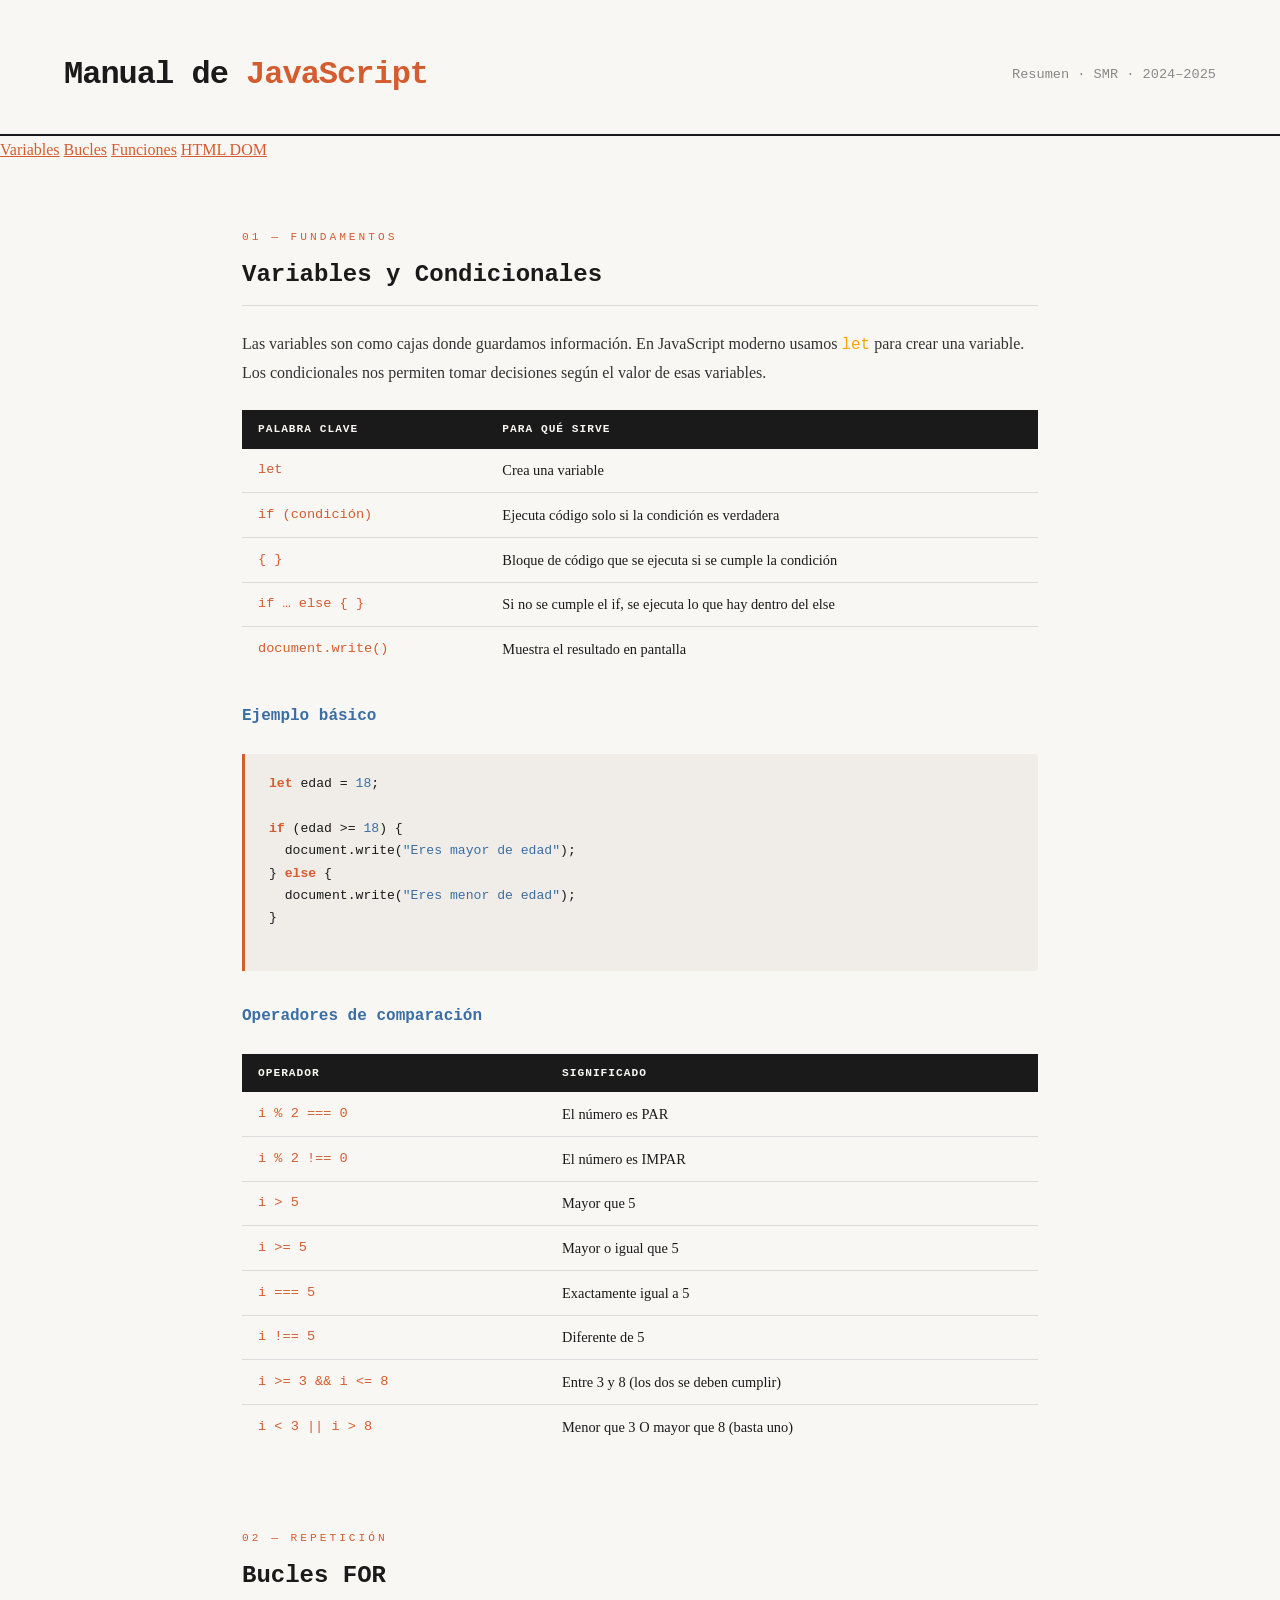
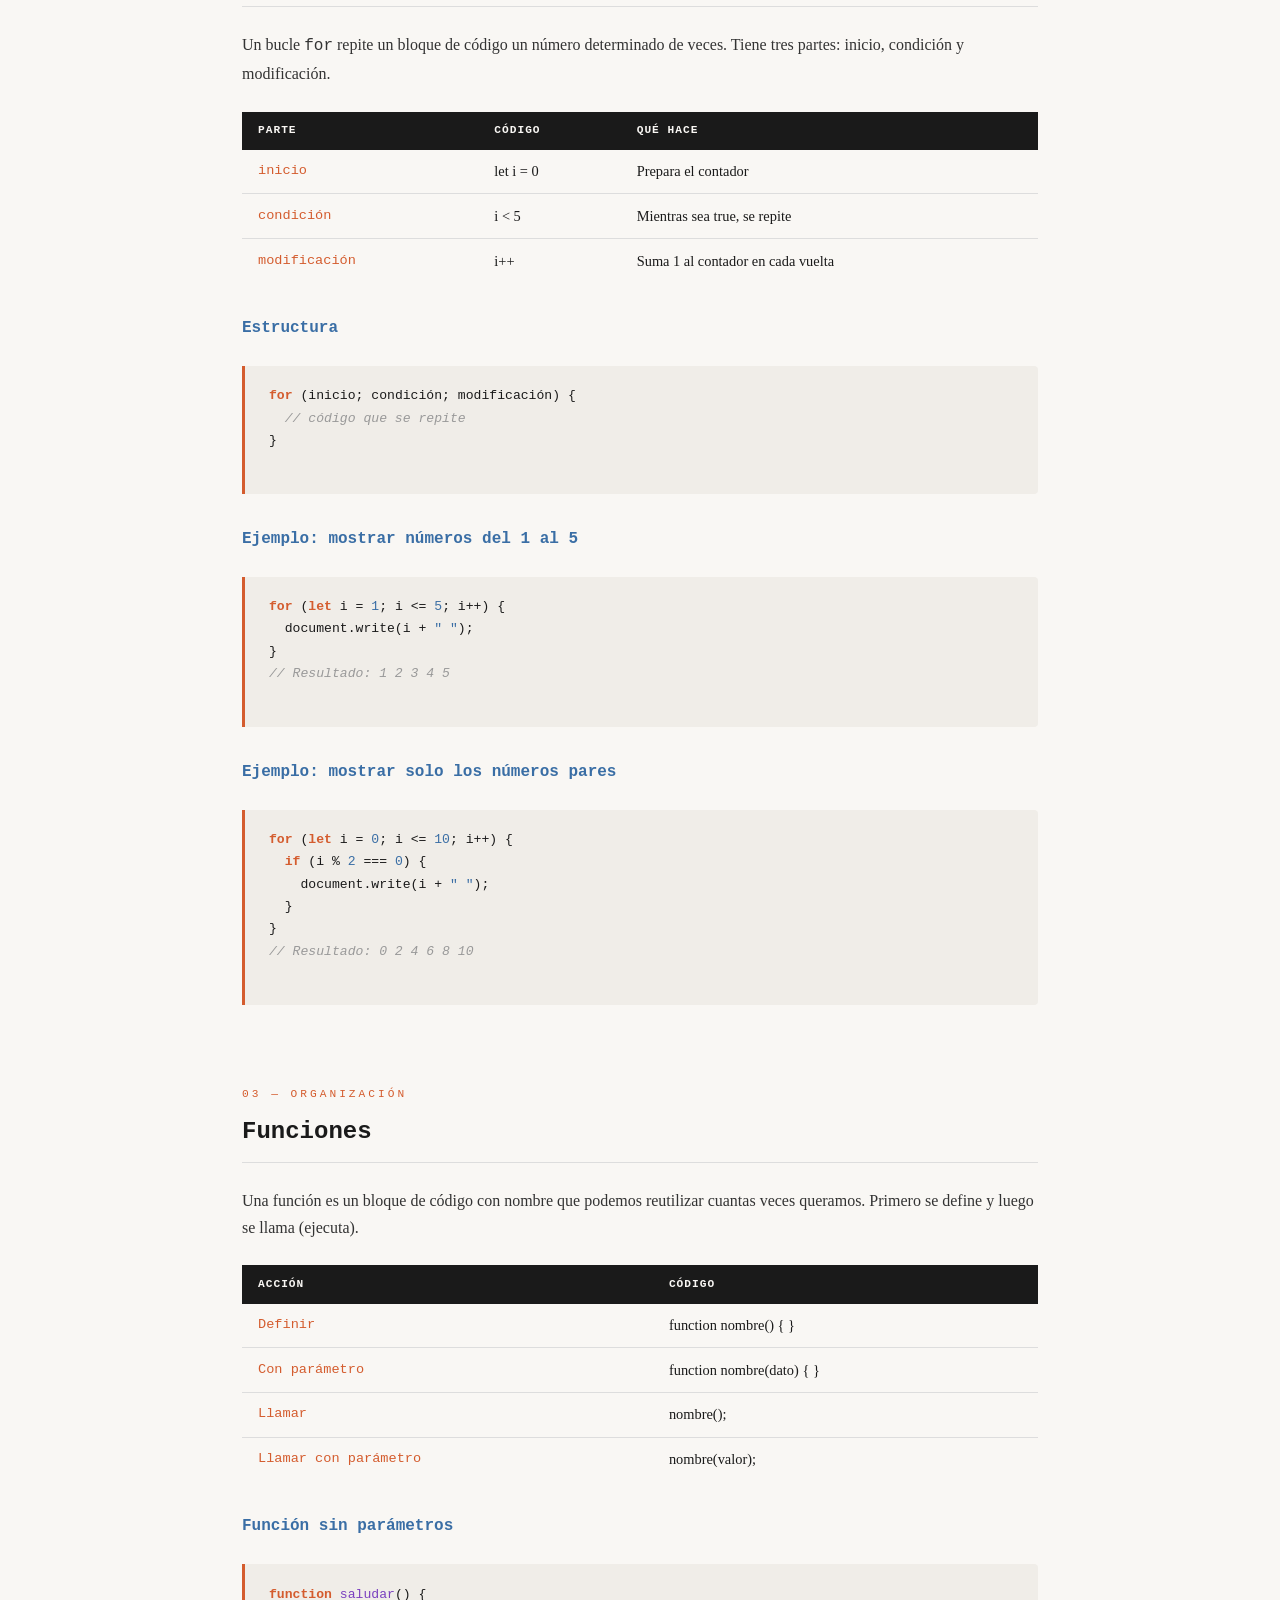
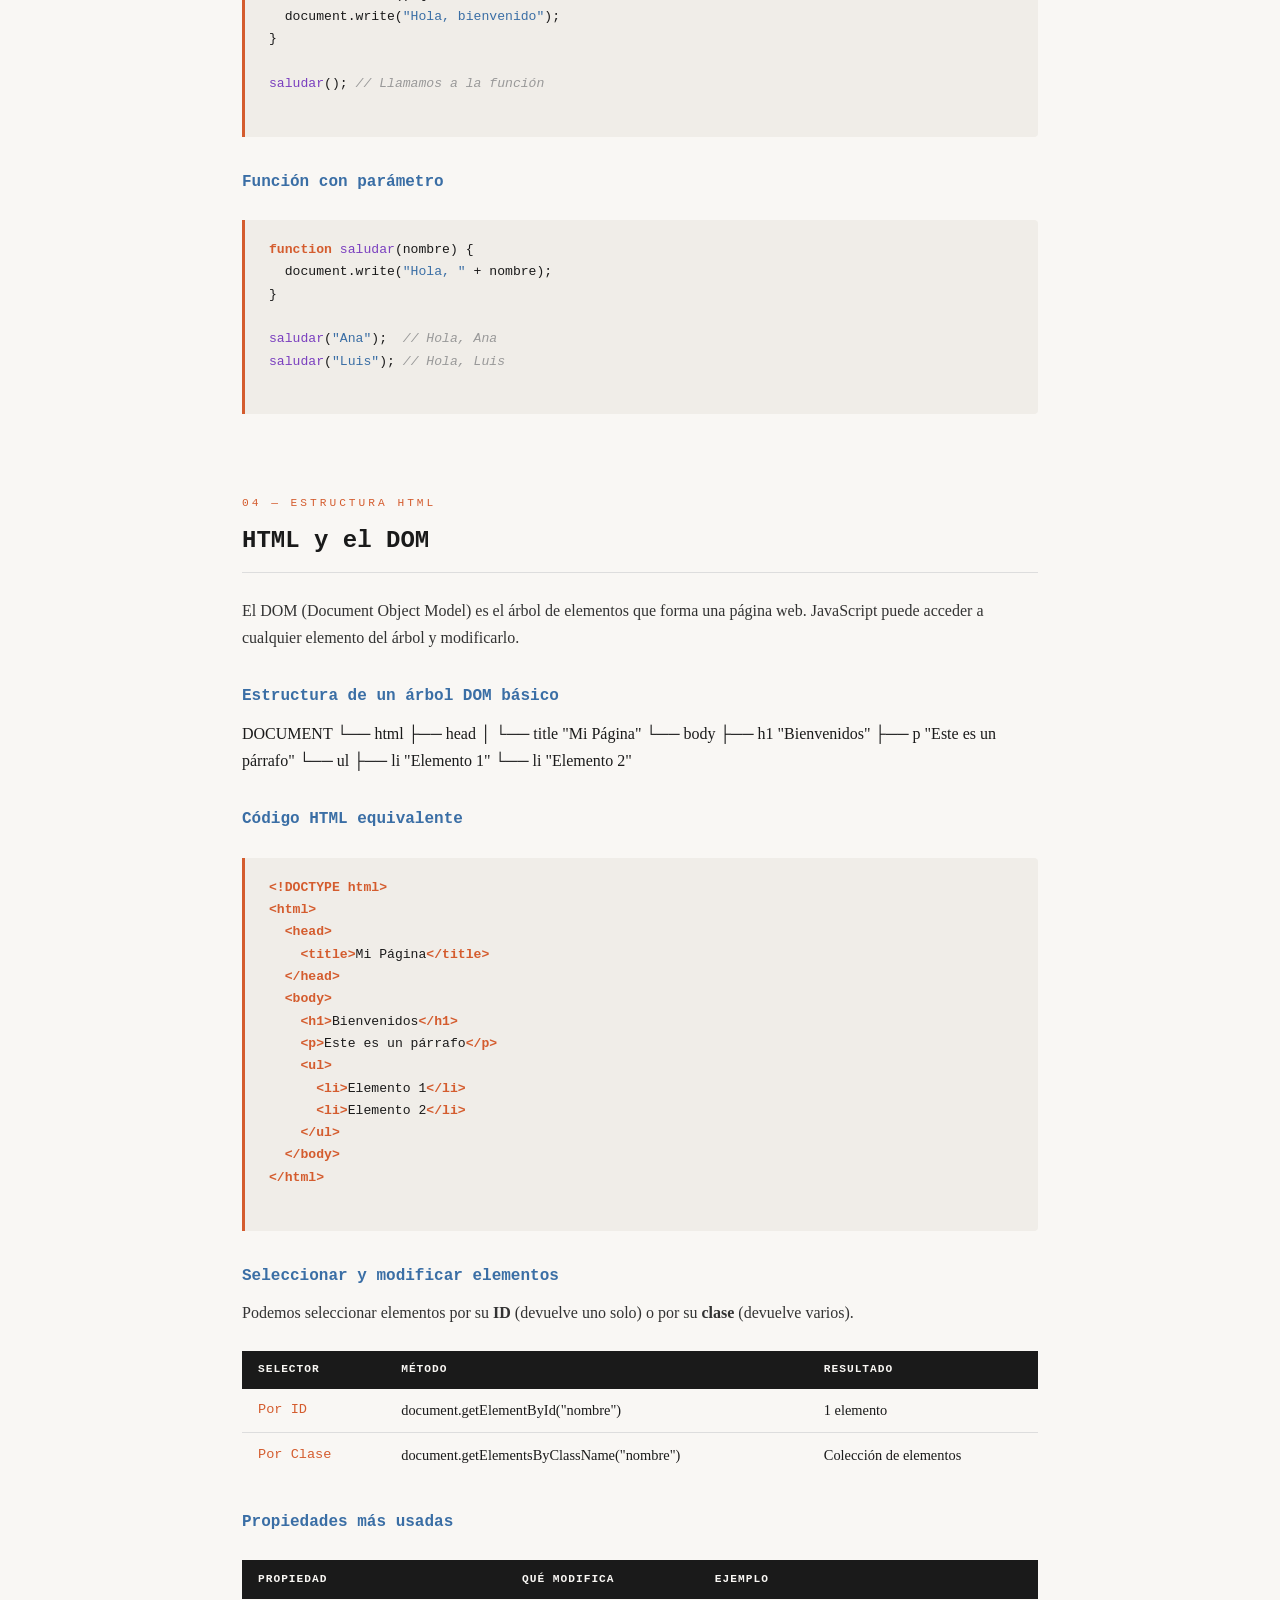
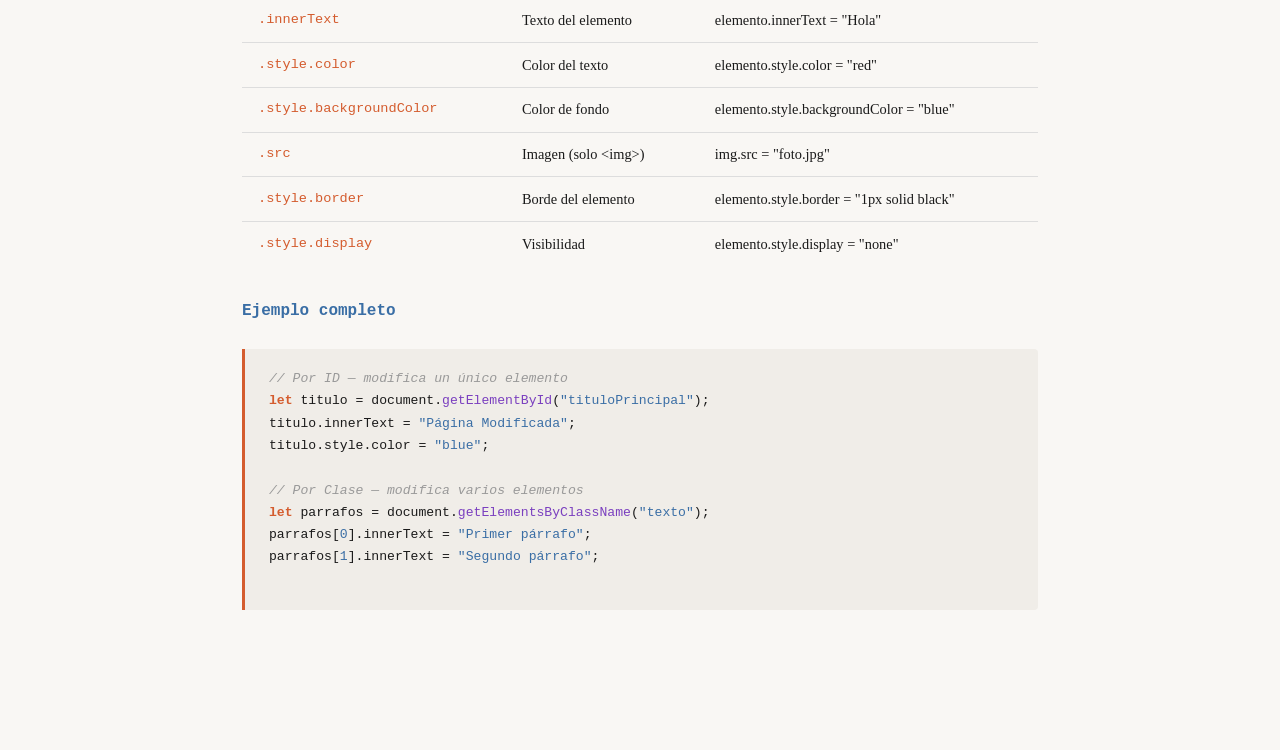
<file: index.html>
<!DOCTYPE html>
<html lang="es">
<head>
  <meta charset="UTF-8">
  <meta name="viewport" content="width=device-width, initial-scale=1.0">
  <title>Manual de JavaScript</title>
  <link rel="stylesheet" href="manual-javascript.css">

</head>
<body>

  <header>
    <h1>Manual de <span>JavaScript</span></h1>
    <p>Resumen · SMR · 2024–2025</p>
  </header>

  <nav>
    <a href="#variables">Variables</a>
    <a href="#bucles">Bucles</a>
    <a href="#funciones">Funciones</a>
    <a href="#dom">HTML DOM</a>
  </nav>

  <main>

 
    <section id="variables">
      <p class="section-label">01 — Fundamentos</p>
      <h2>Variables y Condicionales</h2>

      <p>
        Las variables son como cajas donde guardamos información. En JavaScript moderno
        usamos <code style="font-family:monospace;color: orange;">let</code> para crear una variable.
        Los condicionales nos permiten tomar decisiones según el valor de esas variables.
      </p>

      <table>
        <tr>
          <th>Palabra clave</th>
          <th>Para qué sirve</th>
        </tr>
        <tr>
          <td>let</td>
          <td>Crea una variable</td>
        </tr>
        <tr>
          <td>if (condición)</td>
          <td>Ejecuta código solo si la condición es verdadera</td>
        </tr>
        <tr>
          <td>{ }</td>
          <td>Bloque de código que se ejecuta si se cumple la condición</td>
        </tr>
        <tr>
          <td>if … else { }</td>
          <td>Si no se cumple el if, se ejecuta lo que hay dentro del else</td>
        </tr>
        <tr>
          <td>document.write()</td>
          <td>Muestra el resultado en pantalla</td>
        </tr>
      </table>

      <h3>Ejemplo básico</h3>
      <div class="code-block"><pre>
<span class="kw">let</span> edad = <span class="num">18</span>;

<span class="kw">if</span> (edad >= <span class="num">18</span>) {
  document.write(<span class="str">"Eres mayor de edad"</span>);
} <span class="kw">else</span> {
  document.write(<span class="str">"Eres menor de edad"</span>);
}
      </pre></div>

      <h3>Operadores de comparación</h3>
      <table>
        <tr><th>Operador</th><th>Significado</th></tr>
        <tr><td>i % 2 === 0</td><td>El número es PAR</td></tr>
        <tr><td>i % 2 !== 0</td><td>El número es IMPAR</td></tr>
        <tr><td>i &gt; 5</td><td>Mayor que 5</td></tr>
        <tr><td>i &gt;= 5</td><td>Mayor o igual que 5</td></tr>
        <tr><td>i === 5</td><td>Exactamente igual a 5</td></tr>
        <tr><td>i !== 5</td><td>Diferente de 5</td></tr>
        <tr><td>i &gt;= 3 &amp;&amp; i &lt;= 8</td><td>Entre 3 y 8 (los dos se deben cumplir)</td></tr>
        <tr><td>i &lt; 3 || i &gt; 8</td><td>Menor que 3 O mayor que 8 (basta uno)</td></tr>
      </table>
    </section>


    <section id="bucles">
      <p class="section-label">02 — Repetición</p>
      <h2>Bucles FOR</h2>

      <p>
        Un bucle <code style="font-family:monospace;">for</code> repite un bloque de código
        un número determinado de veces. Tiene tres partes: inicio, condición y modificación.
      </p>

      <table>
        <tr><th>Parte</th><th>Código</th><th>Qué hace</th></tr>
        <tr><td>inicio</td><td>let i = 0</td><td>Prepara el contador</td></tr>
        <tr><td>condición</td><td>i &lt; 5</td><td>Mientras sea true, se repite</td></tr>
        <tr><td>modificación</td><td>i++</td><td>Suma 1 al contador en cada vuelta</td></tr>
      </table>

      <h3>Estructura</h3>
      <div class="code-block"><pre>
<span class="kw">for</span> (inicio; condición; modificación) {
  <span class="cmt">// código que se repite</span>
}
      </pre></div>

      <h3>Ejemplo: mostrar números del 1 al 5</h3>
      <div class="code-block"><pre>
<span class="kw">for</span> (<span class="kw">let</span> i = <span class="num">1</span>; i <= <span class="num">5</span>; i++) {
  document.write(i + <span class="str">" "</span>);
}
<span class="cmt">// Resultado: 1 2 3 4 5</span>
      </pre></div>

      <h3>Ejemplo: mostrar solo los números pares</h3>
      <div class="code-block"><pre>
<span class="kw">for</span> (<span class="kw">let</span> i = <span class="num">0</span>; i <= <span class="num">10</span>; i++) {
  <span class="kw">if</span> (i % <span class="num">2</span> === <span class="num">0</span>) {
    document.write(i + <span class="str">" "</span>);
  }
}
<span class="cmt">// Resultado: 0 2 4 6 8 10</span>
      </pre></div>

      
    </section>

  
    <section id="funciones">
      <p class="section-label">03 — Organización</p>
      <h2>Funciones</h2>

      <p>
        Una función es un bloque de código con nombre que podemos reutilizar cuantas veces
        queramos. Primero se define y luego se llama (ejecuta).
      </p>

      <table>
        <tr><th>Acción</th><th>Código</th></tr>
        <tr><td>Definir</td><td>function nombre() { }</td></tr>
        <tr><td>Con parámetro</td><td>function nombre(dato) { }</td></tr>
        <tr><td>Llamar</td><td>nombre();</td></tr>
        <tr><td>Llamar con parámetro</td><td>nombre(valor);</td></tr>
      </table>

      <h3>Función sin parámetros</h3>
      <div class="code-block"><pre>
<span class="kw">function</span> <span class="fn">saludar</span>() {
  document.write(<span class="str">"Hola, bienvenido"</span>);
}

<span class="fn">saludar</span>(); <span class="cmt">// Llamamos a la función</span>
      </pre></div>

      <h3>Función con parámetro</h3>
      <div class="code-block"><pre>
<span class="kw">function</span> <span class="fn">saludar</span>(nombre) {
  document.write(<span class="str">"Hola, "</span> + nombre);
}

<span class="fn">saludar</span>(<span class="str">"Ana"</span>);  <span class="cmt">// Hola, Ana</span>
<span class="fn">saludar</span>(<span class="str">"Luis"</span>); <span class="cmt">// Hola, Luis</span>
      </pre></div>

      
    </section>

  
    <section id="dom">
      <p class="section-label">04 — Estructura HTML</p>
      <h2>HTML y el DOM</h2>

      <p>
        El DOM (Document Object Model) es el árbol de elementos que forma una página web.
        JavaScript puede acceder a cualquier elemento del árbol y modificarlo.
      </p>

      <h3>Estructura de un árbol DOM básico</h3>
      <div class="tree">
<span class="node-doc">DOCUMENT</span>
  └── <span class="node-html">html</span>
        ├── <span class="node-tag">head</span>
        │     └── <span class="node-tag">title</span>  <span class="node-text">"Mi Página"</span>
        └── <span class="node-tag">body</span>
              ├── <span class="node-tag">h1</span>    <span class="node-text">"Bienvenidos"</span>
              ├── <span class="node-tag">p</span>     <span class="node-text">"Este es un párrafo"</span>
              └── <span class="node-tag">ul</span>
                    ├── <span class="node-tag">li</span>  <span class="node-text">"Elemento 1"</span>
                    └── <span class="node-tag">li</span>  <span class="node-text">"Elemento 2"</span>
      </div>

      <h3>Código HTML equivalente</h3>
      <div class="code-block"><pre>
<span class="kw">&lt;!DOCTYPE html&gt;</span>
<span class="kw">&lt;html&gt;</span>
  <span class="kw">&lt;head&gt;</span>
    <span class="kw">&lt;title&gt;</span>Mi Página<span class="kw">&lt;/title&gt;</span>
  <span class="kw">&lt;/head&gt;</span>
  <span class="kw">&lt;body&gt;</span>
    <span class="kw">&lt;h1&gt;</span>Bienvenidos<span class="kw">&lt;/h1&gt;</span>
    <span class="kw">&lt;p&gt;</span>Este es un párrafo<span class="kw">&lt;/p&gt;</span>
    <span class="kw">&lt;ul&gt;</span>
      <span class="kw">&lt;li&gt;</span>Elemento 1<span class="kw">&lt;/li&gt;</span>
      <span class="kw">&lt;li&gt;</span>Elemento 2<span class="kw">&lt;/li&gt;</span>
    <span class="kw">&lt;/ul&gt;</span>
  <span class="kw">&lt;/body&gt;</span>
<span class="kw">&lt;/html&gt;</span>
      </pre></div>

      <h3>Seleccionar y modificar elementos</h3>
      <p>Podemos seleccionar elementos por su <strong>ID</strong> (devuelve uno solo) o por su <strong>clase</strong> (devuelve varios).</p>

      <table>
        <tr><th>Selector</th><th>Método</th><th>Resultado</th></tr>
        <tr><td>Por ID</td><td>document.getElementById("nombre")</td><td>1 elemento</td></tr>
        <tr><td>Por Clase</td><td>document.getElementsByClassName("nombre")</td><td>Colección de elementos</td></tr>
      </table>

      <h3>Propiedades más usadas</h3>
      <table>
        <tr><th>Propiedad</th><th>Qué modifica</th><th>Ejemplo</th></tr>
        <tr><td>.innerText</td><td>Texto del elemento</td><td>elemento.innerText = "Hola"</td></tr>
        <tr><td>.style.color</td><td>Color del texto</td><td>elemento.style.color = "red"</td></tr>
        <tr><td>.style.backgroundColor</td><td>Color de fondo</td><td>elemento.style.backgroundColor = "blue"</td></tr>
        <tr><td>.src</td><td>Imagen (solo &lt;img&gt;)</td><td>img.src = "foto.jpg"</td></tr>
        <tr><td>.style.border</td><td>Borde del elemento</td><td>elemento.style.border = "1px solid black"</td></tr>
        <tr><td>.style.display</td><td>Visibilidad</td><td>elemento.style.display = "none"</td></tr>
      </table>

      <h3>Ejemplo completo</h3>
      <div class="code-block"><pre>
<span class="cmt">// Por ID — modifica un único elemento</span>
<span class="kw">let</span> titulo = document.<span class="fn">getElementById</span>(<span class="str">"tituloPrincipal"</span>);
titulo.innerText = <span class="str">"Página Modificada"</span>;
titulo.style.color = <span class="str">"blue"</span>;

<span class="cmt">// Por Clase — modifica varios elementos</span>
<span class="kw">let</span> parrafos = document.<span class="fn">getElementsByClassName</span>(<span class="str">"texto"</span>);
parrafos[<span class="num">0</span>].innerText = <span class="str">"Primer párrafo"</span>;
parrafos[<span class="num">1</span>].innerText = <span class="str">"Segundo párrafo"</span>;
      </pre></div>

     
    </section>

  </main>


</body>
</html>

</html>
</file>
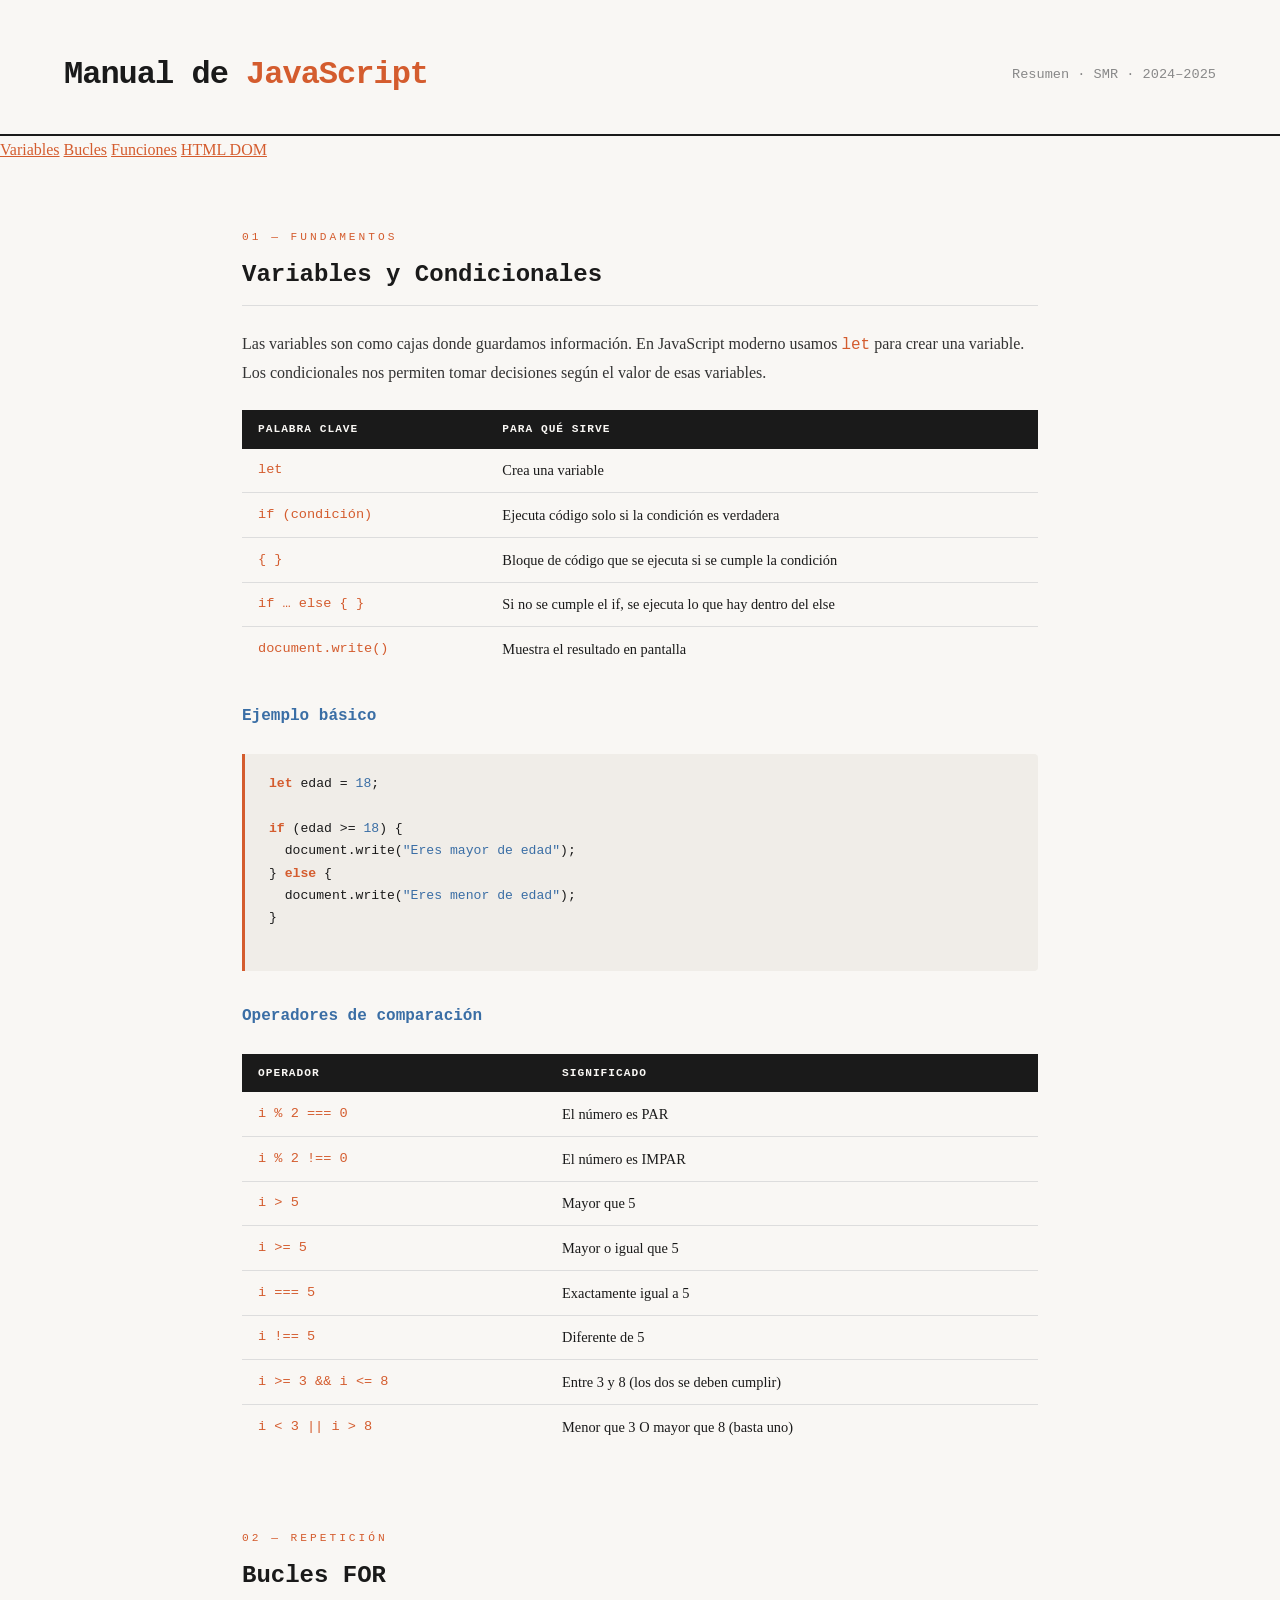
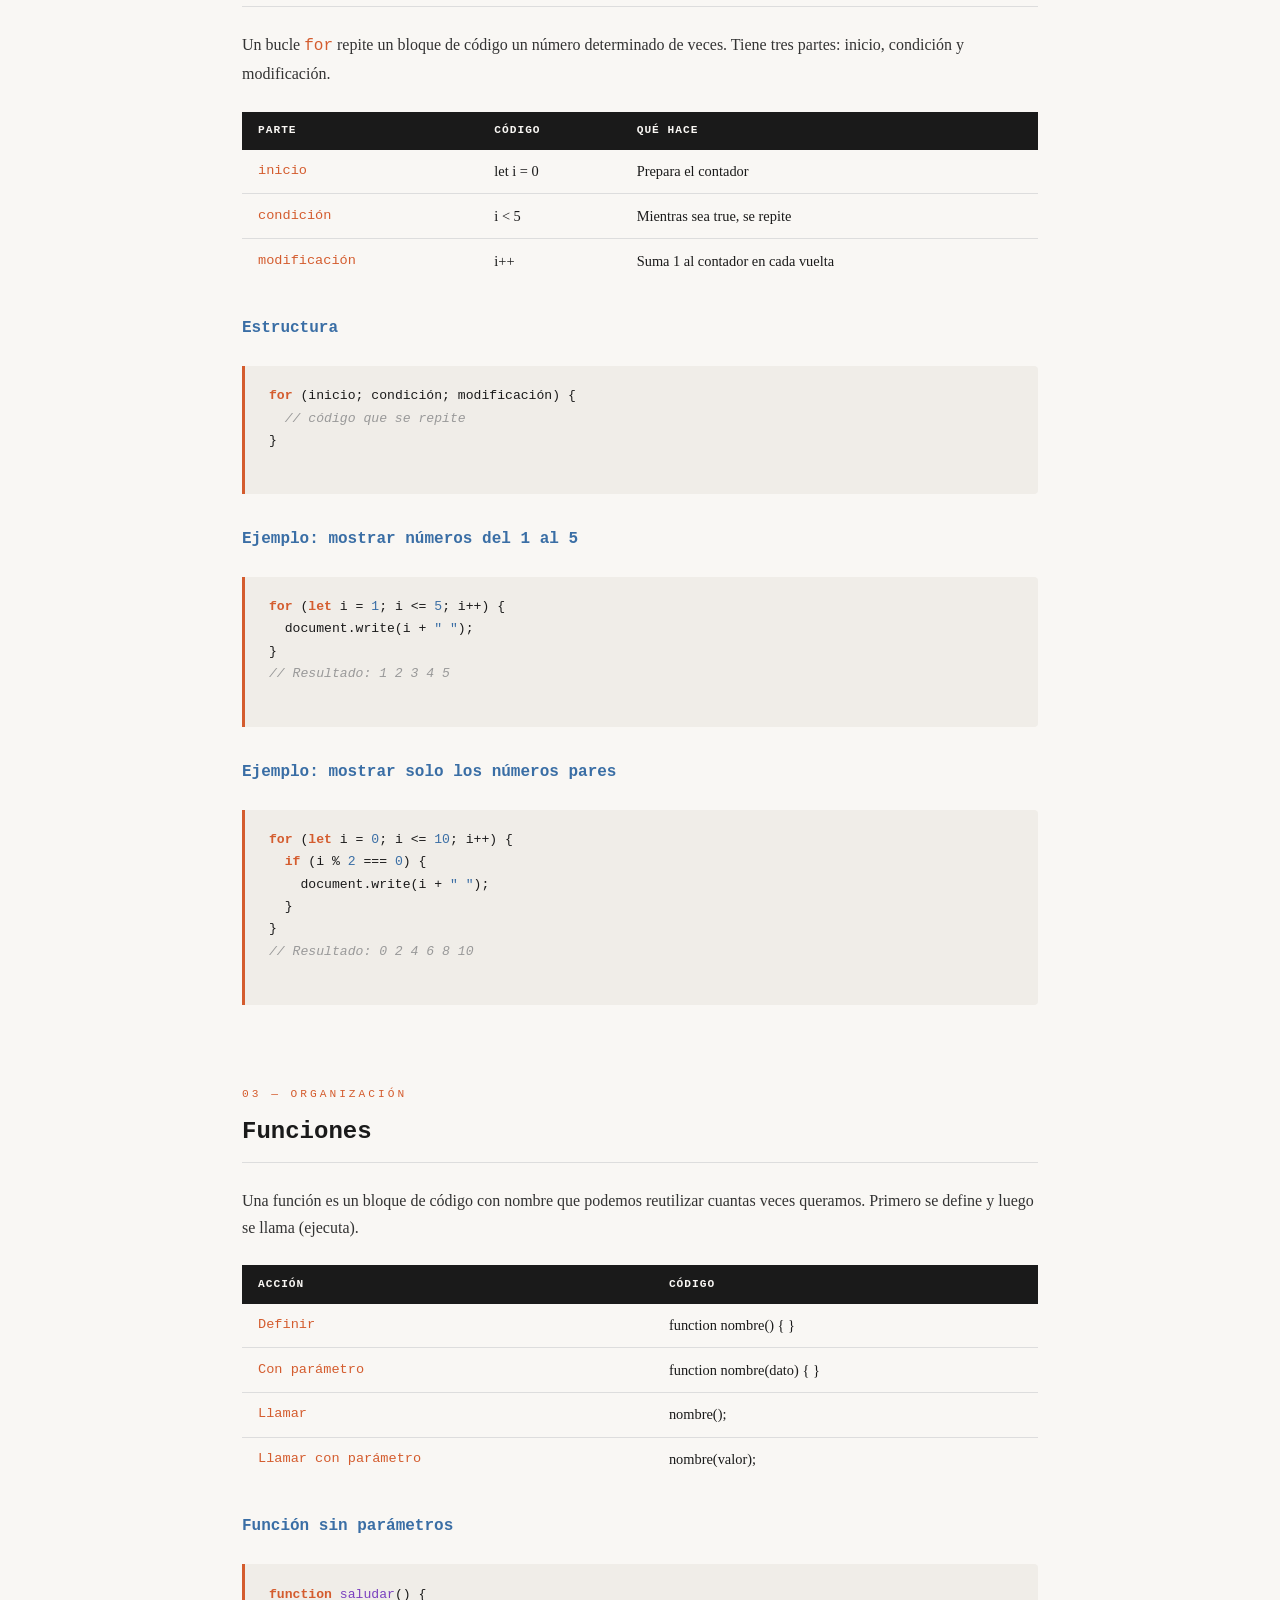
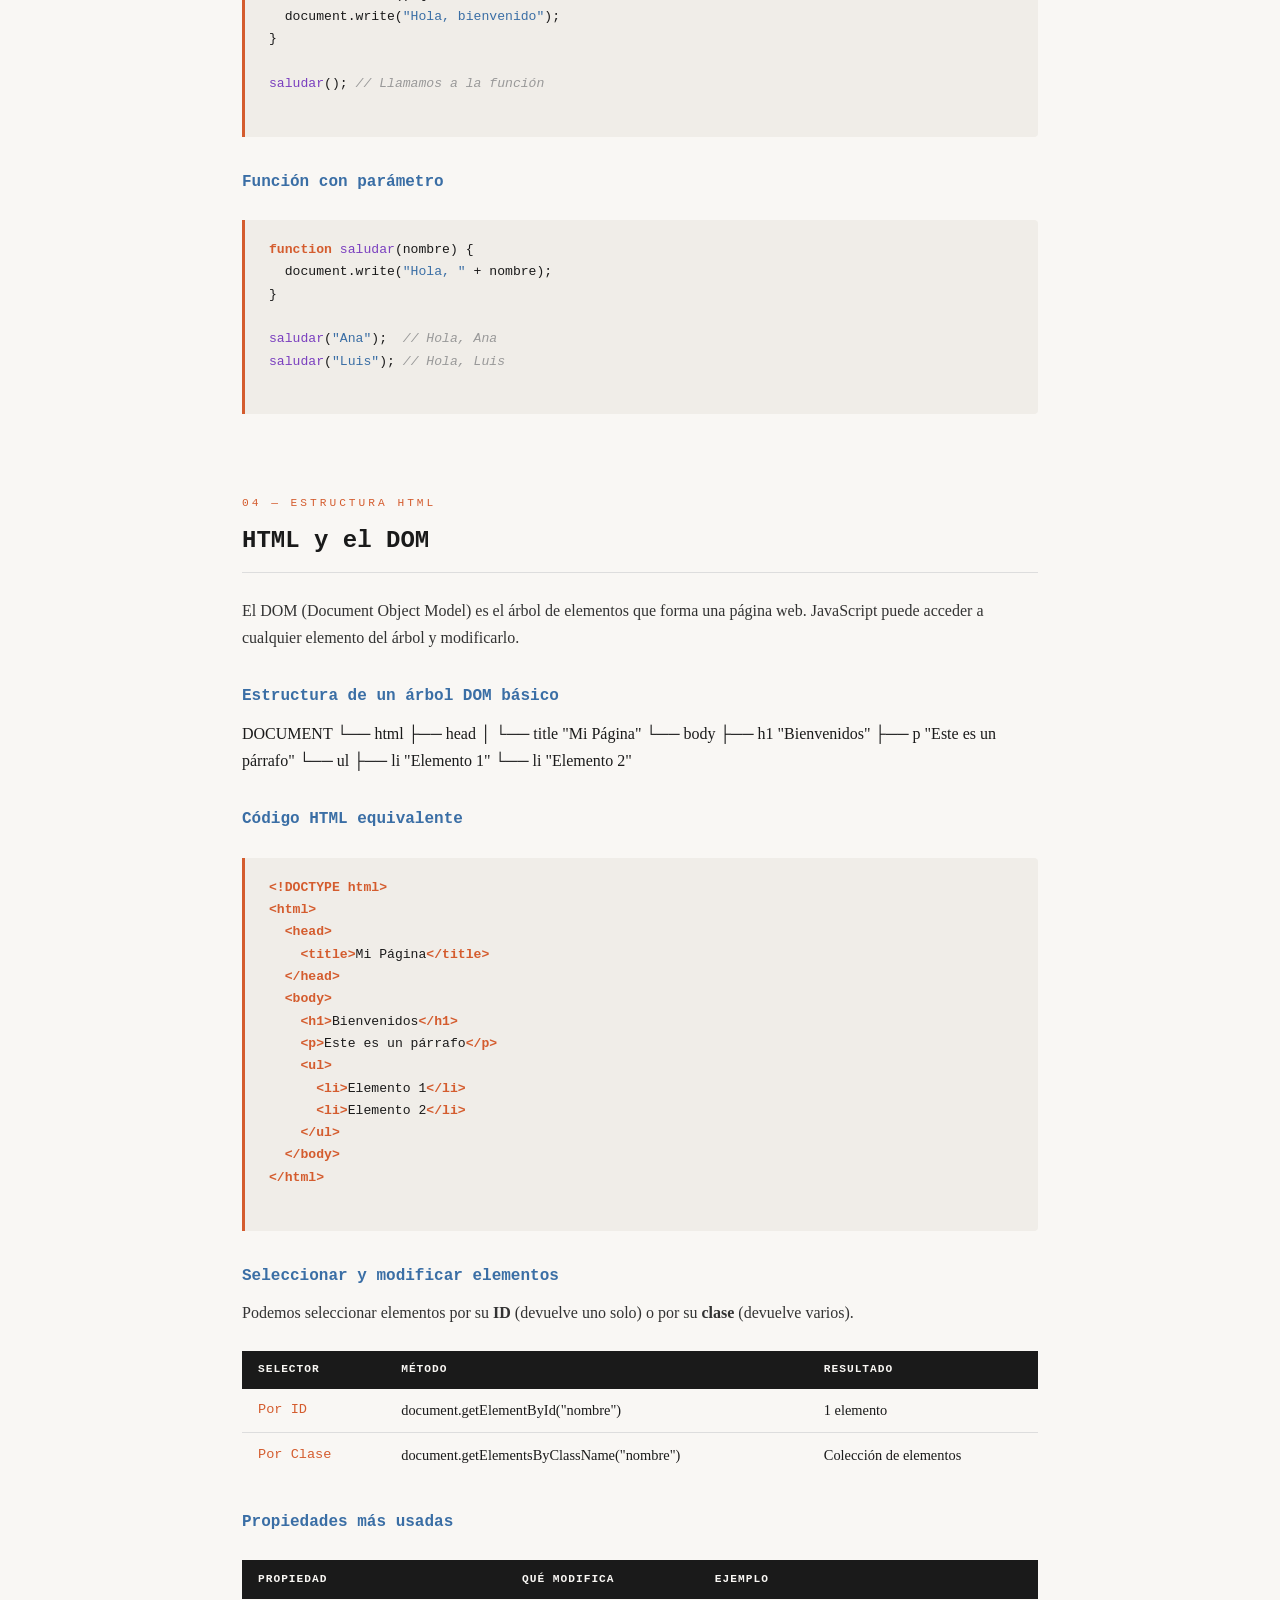
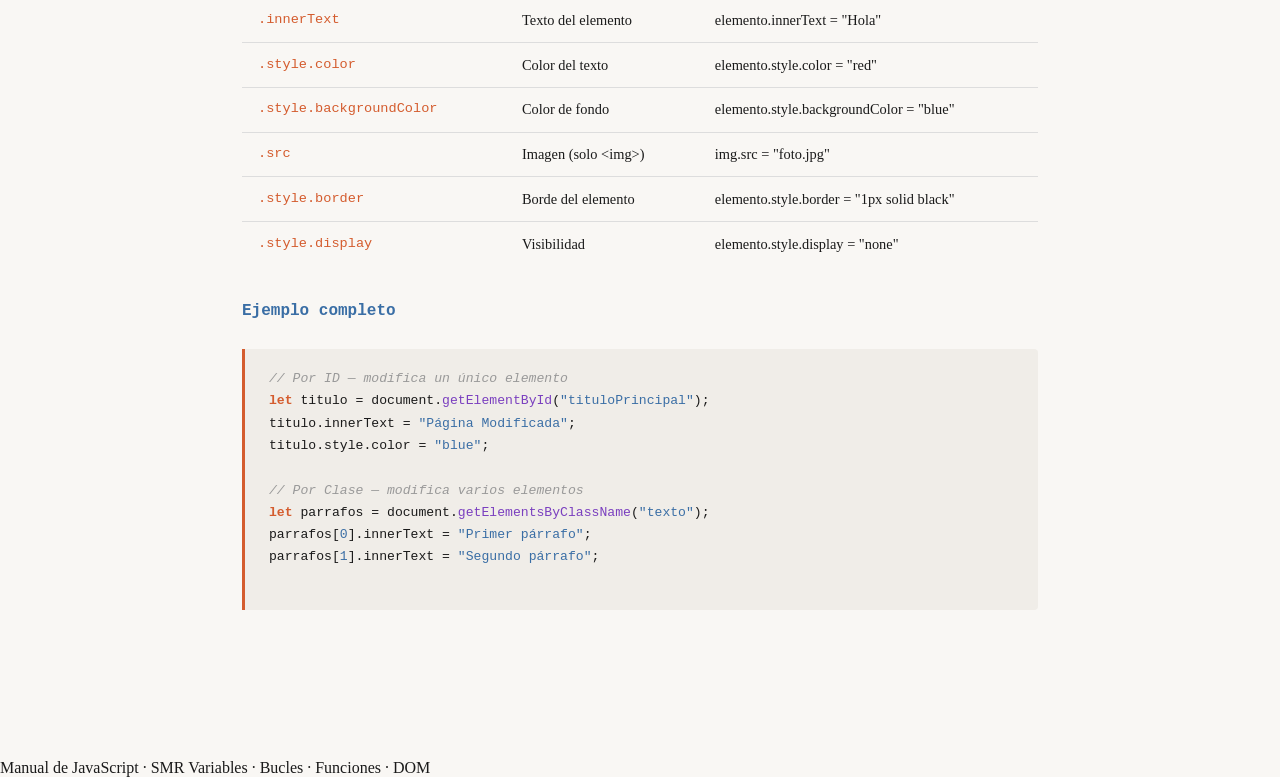
<file: adrian_daniel (2).html>
<!DOCTYPE html>
<html lang="es">
<head>
  <meta charset="UTF-8">
  <meta name="viewport" content="width=device-width, initial-scale=1.0">
  <title>Manual de JavaScript</title>
  <link rel="stylesheet" href="manual-javascript.css">

</head>
<body>

  <header>
    <h1>Manual de <span>JavaScript</span></h1>
    <p>Resumen · SMR · 2024–2025</p>
  </header>

  <nav>
    <a href="#variables">Variables</a>
    <a href="#bucles">Bucles</a>
    <a href="#funciones">Funciones</a>
    <a href="#dom">HTML DOM</a>
  </nav>

  <main>

 
    <section id="variables">
      <p class="section-label">01 — Fundamentos</p>
      <h2>Variables y Condicionales</h2>

      <p>
        Las variables son como cajas donde guardamos información. En JavaScript moderno
        usamos <code style="font-family:monospace;color:var(--keyword)">let</code> para crear una variable.
        Los condicionales nos permiten tomar decisiones según el valor de esas variables.
      </p>

      <table>
        <tr>
          <th>Palabra clave</th>
          <th>Para qué sirve</th>
        </tr>
        <tr>
          <td>let</td>
          <td>Crea una variable</td>
        </tr>
        <tr>
          <td>if (condición)</td>
          <td>Ejecuta código solo si la condición es verdadera</td>
        </tr>
        <tr>
          <td>{ }</td>
          <td>Bloque de código que se ejecuta si se cumple la condición</td>
        </tr>
        <tr>
          <td>if … else { }</td>
          <td>Si no se cumple el if, se ejecuta lo que hay dentro del else</td>
        </tr>
        <tr>
          <td>document.write()</td>
          <td>Muestra el resultado en pantalla</td>
        </tr>
      </table>

      <h3>Ejemplo básico</h3>
      <div class="code-block"><pre>
<span class="kw">let</span> edad = <span class="num">18</span>;

<span class="kw">if</span> (edad >= <span class="num">18</span>) {
  document.write(<span class="str">"Eres mayor de edad"</span>);
} <span class="kw">else</span> {
  document.write(<span class="str">"Eres menor de edad"</span>);
}
      </pre></div>

      <h3>Operadores de comparación</h3>
      <table>
        <tr><th>Operador</th><th>Significado</th></tr>
        <tr><td>i % 2 === 0</td><td>El número es PAR</td></tr>
        <tr><td>i % 2 !== 0</td><td>El número es IMPAR</td></tr>
        <tr><td>i &gt; 5</td><td>Mayor que 5</td></tr>
        <tr><td>i &gt;= 5</td><td>Mayor o igual que 5</td></tr>
        <tr><td>i === 5</td><td>Exactamente igual a 5</td></tr>
        <tr><td>i !== 5</td><td>Diferente de 5</td></tr>
        <tr><td>i &gt;= 3 &amp;&amp; i &lt;= 8</td><td>Entre 3 y 8 (los dos se deben cumplir)</td></tr>
        <tr><td>i &lt; 3 || i &gt; 8</td><td>Menor que 3 O mayor que 8 (basta uno)</td></tr>
      </table>
    </section>


    <section id="bucles">
      <p class="section-label">02 — Repetición</p>
      <h2>Bucles FOR</h2>

      <p>
        Un bucle <code style="font-family:monospace;color:var(--keyword)">for</code> repite un bloque de código
        un número determinado de veces. Tiene tres partes: inicio, condición y modificación.
      </p>

      <table>
        <tr><th>Parte</th><th>Código</th><th>Qué hace</th></tr>
        <tr><td>inicio</td><td>let i = 0</td><td>Prepara el contador</td></tr>
        <tr><td>condición</td><td>i &lt; 5</td><td>Mientras sea true, se repite</td></tr>
        <tr><td>modificación</td><td>i++</td><td>Suma 1 al contador en cada vuelta</td></tr>
      </table>

      <h3>Estructura</h3>
      <div class="code-block"><pre>
<span class="kw">for</span> (inicio; condición; modificación) {
  <span class="cmt">// código que se repite</span>
}
      </pre></div>

      <h3>Ejemplo: mostrar números del 1 al 5</h3>
      <div class="code-block"><pre>
<span class="kw">for</span> (<span class="kw">let</span> i = <span class="num">1</span>; i <= <span class="num">5</span>; i++) {
  document.write(i + <span class="str">" "</span>);
}
<span class="cmt">// Resultado: 1 2 3 4 5</span>
      </pre></div>

      <h3>Ejemplo: mostrar solo los números pares</h3>
      <div class="code-block"><pre>
<span class="kw">for</span> (<span class="kw">let</span> i = <span class="num">0</span>; i <= <span class="num">10</span>; i++) {
  <span class="kw">if</span> (i % <span class="num">2</span> === <span class="num">0</span>) {
    document.write(i + <span class="str">" "</span>);
  }
}
<span class="cmt">// Resultado: 0 2 4 6 8 10</span>
      </pre></div>

      
    </section>

  
    <section id="funciones">
      <p class="section-label">03 — Organización</p>
      <h2>Funciones</h2>

      <p>
        Una función es un bloque de código con nombre que podemos reutilizar cuantas veces
        queramos. Primero se define y luego se llama (ejecuta).
      </p>

      <table>
        <tr><th>Acción</th><th>Código</th></tr>
        <tr><td>Definir</td><td>function nombre() { }</td></tr>
        <tr><td>Con parámetro</td><td>function nombre(dato) { }</td></tr>
        <tr><td>Llamar</td><td>nombre();</td></tr>
        <tr><td>Llamar con parámetro</td><td>nombre(valor);</td></tr>
      </table>

      <h3>Función sin parámetros</h3>
      <div class="code-block"><pre>
<span class="kw">function</span> <span class="fn">saludar</span>() {
  document.write(<span class="str">"Hola, bienvenido"</span>);
}

<span class="fn">saludar</span>(); <span class="cmt">// Llamamos a la función</span>
      </pre></div>

      <h3>Función con parámetro</h3>
      <div class="code-block"><pre>
<span class="kw">function</span> <span class="fn">saludar</span>(nombre) {
  document.write(<span class="str">"Hola, "</span> + nombre);
}

<span class="fn">saludar</span>(<span class="str">"Ana"</span>);  <span class="cmt">// Hola, Ana</span>
<span class="fn">saludar</span>(<span class="str">"Luis"</span>); <span class="cmt">// Hola, Luis</span>
      </pre></div>

      
    </section>

  
    <section id="dom">
      <p class="section-label">04 — Estructura HTML</p>
      <h2>HTML y el DOM</h2>

      <p>
        El DOM (Document Object Model) es el árbol de elementos que forma una página web.
        JavaScript puede acceder a cualquier elemento del árbol y modificarlo.
      </p>

      <h3>Estructura de un árbol DOM básico</h3>
      <div class="tree">
<span class="node-doc">DOCUMENT</span>
  └── <span class="node-html">html</span>
        ├── <span class="node-tag">head</span>
        │     └── <span class="node-tag">title</span>  <span class="node-text">"Mi Página"</span>
        └── <span class="node-tag">body</span>
              ├── <span class="node-tag">h1</span>    <span class="node-text">"Bienvenidos"</span>
              ├── <span class="node-tag">p</span>     <span class="node-text">"Este es un párrafo"</span>
              └── <span class="node-tag">ul</span>
                    ├── <span class="node-tag">li</span>  <span class="node-text">"Elemento 1"</span>
                    └── <span class="node-tag">li</span>  <span class="node-text">"Elemento 2"</span>
      </div>

      <h3>Código HTML equivalente</h3>
      <div class="code-block"><pre>
<span class="kw">&lt;!DOCTYPE html&gt;</span>
<span class="kw">&lt;html&gt;</span>
  <span class="kw">&lt;head&gt;</span>
    <span class="kw">&lt;title&gt;</span>Mi Página<span class="kw">&lt;/title&gt;</span>
  <span class="kw">&lt;/head&gt;</span>
  <span class="kw">&lt;body&gt;</span>
    <span class="kw">&lt;h1&gt;</span>Bienvenidos<span class="kw">&lt;/h1&gt;</span>
    <span class="kw">&lt;p&gt;</span>Este es un párrafo<span class="kw">&lt;/p&gt;</span>
    <span class="kw">&lt;ul&gt;</span>
      <span class="kw">&lt;li&gt;</span>Elemento 1<span class="kw">&lt;/li&gt;</span>
      <span class="kw">&lt;li&gt;</span>Elemento 2<span class="kw">&lt;/li&gt;</span>
    <span class="kw">&lt;/ul&gt;</span>
  <span class="kw">&lt;/body&gt;</span>
<span class="kw">&lt;/html&gt;</span>
      </pre></div>

      <h3>Seleccionar y modificar elementos</h3>
      <p>Podemos seleccionar elementos por su <strong>ID</strong> (devuelve uno solo) o por su <strong>clase</strong> (devuelve varios).</p>

      <table>
        <tr><th>Selector</th><th>Método</th><th>Resultado</th></tr>
        <tr><td>Por ID</td><td>document.getElementById("nombre")</td><td>1 elemento</td></tr>
        <tr><td>Por Clase</td><td>document.getElementsByClassName("nombre")</td><td>Colección de elementos</td></tr>
      </table>

      <h3>Propiedades más usadas</h3>
      <table>
        <tr><th>Propiedad</th><th>Qué modifica</th><th>Ejemplo</th></tr>
        <tr><td>.innerText</td><td>Texto del elemento</td><td>elemento.innerText = "Hola"</td></tr>
        <tr><td>.style.color</td><td>Color del texto</td><td>elemento.style.color = "red"</td></tr>
        <tr><td>.style.backgroundColor</td><td>Color de fondo</td><td>elemento.style.backgroundColor = "blue"</td></tr>
        <tr><td>.src</td><td>Imagen (solo &lt;img&gt;)</td><td>img.src = "foto.jpg"</td></tr>
        <tr><td>.style.border</td><td>Borde del elemento</td><td>elemento.style.border = "1px solid black"</td></tr>
        <tr><td>.style.display</td><td>Visibilidad</td><td>elemento.style.display = "none"</td></tr>
      </table>

      <h3>Ejemplo completo</h3>
      <div class="code-block"><pre>
<span class="cmt">// Por ID — modifica un único elemento</span>
<span class="kw">let</span> titulo = document.<span class="fn">getElementById</span>(<span class="str">"tituloPrincipal"</span>);
titulo.innerText = <span class="str">"Página Modificada"</span>;
titulo.style.color = <span class="str">"blue"</span>;

<span class="cmt">// Por Clase — modifica varios elementos</span>
<span class="kw">let</span> parrafos = document.<span class="fn">getElementsByClassName</span>(<span class="str">"texto"</span>);
parrafos[<span class="num">0</span>].innerText = <span class="str">"Primer párrafo"</span>;
parrafos[<span class="num">1</span>].innerText = <span class="str">"Segundo párrafo"</span>;
      </pre></div>

     
    </section>

  </main>

  <footer>
    <span>Manual de JavaScript · SMR</span>
    <span>Variables · Bucles · Funciones · DOM</span>
  </footer>

</body>
</html>
</file>
<file: manual-javascript.css>
:root {
  --bg: #f9f7f4;
  --text: #1a1a1a;
  --muted: #888;
  --accent: #d45c2e;
  --accent2: #3a6ea5;
  --border: #ddd;
  --code-bg: #f0ede8;
  --keyword: #d45c2e;
  --string: #3a6ea5;
  --comment: #999;
}

* {
  margin: 0;
  padding: 0;
  box-sizing: border-box;
}

body {
  font-family: 'Lora', Georgia, serif;
  background: var(--bg);
  color: var(--text);
  line-height: 1.7;
  font-size: 16px;
}

/* ─── HEADER ─── */

header {
  border-bottom: 2px solid var(--text);
  padding: 3rem 4rem 2rem;
  display: flex;
  justify-content: space-between;
  align-items: flex-end;
}

header h1 {
  font-family: 'IBM Plex Mono', monospace;
  font-size: 2rem;
  font-weight: 600;
  letter-spacing: -1px;
}

header h1 span {
  color: var(--accent);
}

header p {
  font-size: 0.85rem;
  color: var(--muted);
  font-family: 'IBM Plex Mono', monospace;
}



main {
  max-width: 860px;
  margin: 0 auto;
  padding: 4rem 2rem;
}



section {
  margin-bottom: 5rem;
}

.section-label {
  font-family: 'IBM Plex Mono', monospace;
  font-size: 0.7rem;
  text-transform: uppercase;
  letter-spacing: 3px;
  color: var(--accent);
  margin-bottom: 0.5rem;
}

section h2 {
  font-family: 'IBM Plex Mono', monospace;
  font-size: 1.5rem;
  font-weight: 600;
  border-bottom: 1px solid var(--border);
  padding-bottom: 0.6rem;
  margin-bottom: 1.5rem;
}

section h3 {
  font-family: 'IBM Plex Mono', monospace;
  font-size: 1rem;
  font-weight: 600;
  color: var(--accent2);
  margin: 2rem 0 0.6rem;
}

p {
  color: #333;
  margin-bottom: 1rem;
}

/* ─── TABLAS ─── */

table {
  width: 100%;
  border-collapse: collapse;
  margin: 1.5rem 0;
  font-size: 0.9rem;
}

th {
  font-family: 'IBM Plex Mono', monospace;
  font-size: 0.7rem;
  text-transform: uppercase;
  letter-spacing: 1px;
  text-align: left;
  padding: 0.6rem 1rem;
  background: var(--text);
  color: var(--bg);
}

td {
  padding: 0.6rem 1rem;
  border-bottom: 1px solid var(--border);
  vertical-align: top;
}

tr:last-child td {
  border-bottom: none;
}

td:first-child {
  font-family: 'IBM Plex Mono', monospace;
  font-size: 0.85rem;
  color: var(--keyword);
  white-space: nowrap;
}



.code-block {
  background: var(--code-bg);
  border-left: 3px solid var(--accent);
  padding: 1.2rem 1.5rem;
  margin: 1.5rem 0;
  border-radius: 0 4px 4px 0;
  overflow-x: auto;
}

.code-block pre {
  font-family: 'IBM Plex Mono', monospace;
  font-size: 0.82rem;
  line-height: 1.7;
}

.kw  { color: var(--keyword); font-weight: 600; }
.str { color: var(--string); }
.cmt { color: var(--comment); font-style: italic; }
.fn  { color: #7a3fbf; }
.num { color: #3a6ea5; }


a {
  color: var(--accent);
  margin-bottom: 1rem;
}
</file>
